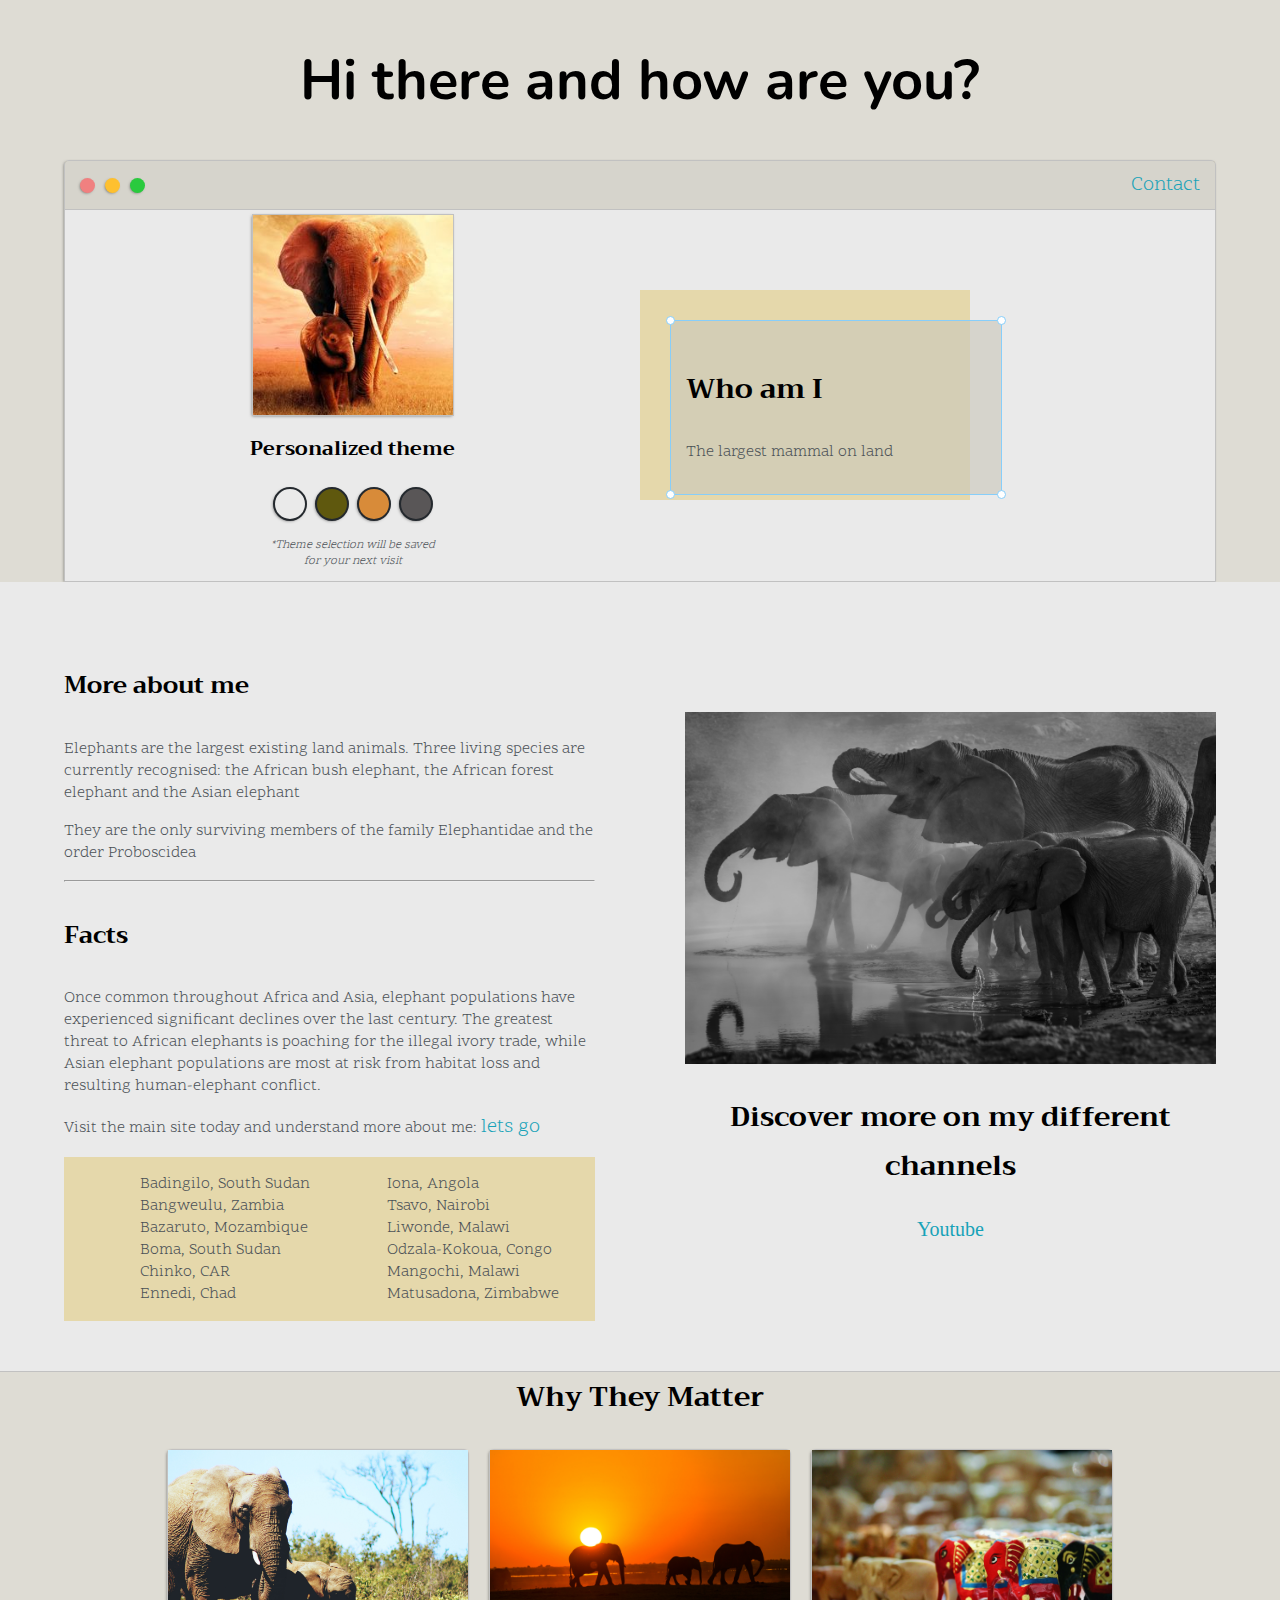
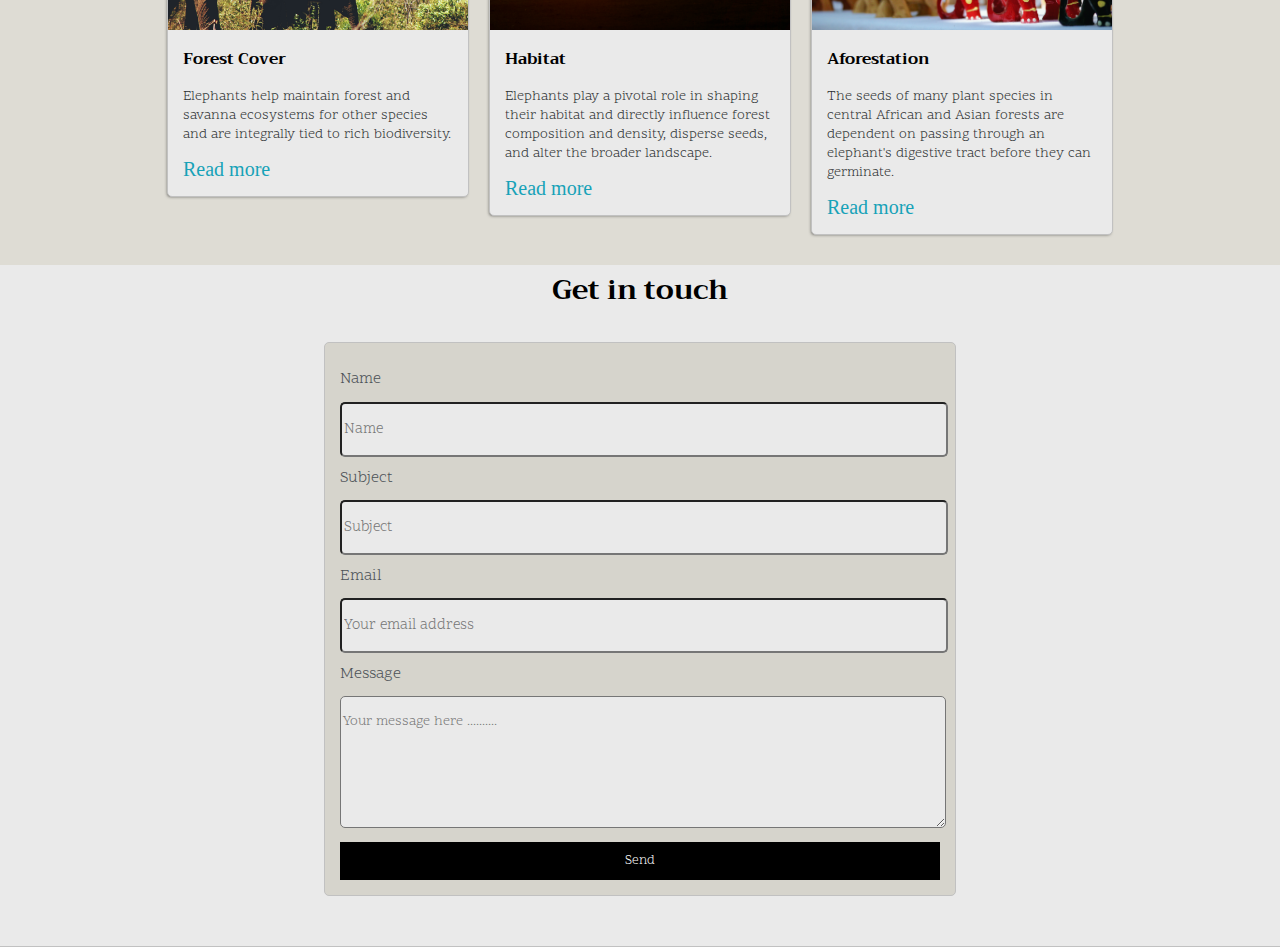
<file: index.html>
<!DOCTYPE html>
<html>
    <head>
        <title>worldwildlife</title>

        <meta name ="viewport" content="width=device-width,
         initial-scale=1, maximum-scale=1 minimum-scale=1"/>
        <link href="https://fonts.googleapis.com/css2?family=Nunito:wght@200;300&display=swap" rel="stylesheet">
        <link href="https://fonts.googleapis.com/css2?family=Trirong:wght@100;300&display=swap" rel="stylesheet">
        <link href="https://fonts.googleapis.com/css2?family=Scope+One:wght@100;300&display=swap" rel="stylesheet">

        <link rel="stylesheet" href="default.css">

        <!-- color theme picker -->
        <link id="theme-style" rel="stylesheet" href="">


    </head>
    <body>
       <section class="s1">
            <div class ="main-container">
                <div class="sect_1">
                    <h1>Hi there and how are you?</h1>
                </div>
                <div class="sect_2">
                    <div class="rgt-wrapper">
                        <div class="dots-wrapper">
                           <div id="dot-1" class="dot"></div>
                           <div id="dot-2" class="dot"></div>
                           <div id="dot-3" class="dot"></div>
                        </div>
                    </div>
                     <div class="lft-wrapper">
                        <ul id ="navigation">
                            <li> <a href="#">Contact</a></li>
                        
                        </ul>
                    </div>
                    <div class="left-column">
                        <img id="main" src="images/main.jpg" alt="">
                        <h5 style="text-align: center;line-height: 0;">Personalized theme</h5>
            <!-- setting the data-mode to show which dot was selected -->
                        <div id="theme-options-wrapper">
                            <div data-mode="one" id="mode1" class="theme-dot"></div>
                            <div data-mode="two" id="mode2" class="theme-dot"></div>
                            <div data-mode="three" id="mode3" class="theme-dot"></div>
                            <div data-mode="four" id="mode4" class="theme-dot"></div>
                        </div>
                            <p id="settings-note" >*Theme selection will be saved <br> for your next visit</p>
                        
                    </div>
                    <div class="right-column">
                      <div id ="preview-shadow"> 
                            <div id="preview">
                                <div id= "corner-t1"class="corner"> </div>
                                <div id= "corner-b1"class="corner"> </div>

                                <h3>Who am I</h3>
                                <p>The largest mammal on land</p>

                                <div id= "corner-t2"class="corner"> </div>
                                <div id= "corner-b2"class="corner"> </div>
                            </div>
                      </div> 
                    </div>
                </div>
            </div>
        </section>
        <section class="s2">
            <div class="main-container">
               <div class ="about-wrapper">
                    <div class ="about-me">
                        <h4>More about me</h4>
                        <p>Elephants are the largest existing land animals.
                            Three living species are currently recognised: 
                            the African bush elephant, the African forest elephant and the Asian elephant</p>
                        <p>They are the only surviving members of the family 
                            Elephantidae and the order Proboscidea</p>
                    
                        <hr>
                        <h4>Facts</h4>
                        <p>Once common throughout Africa and Asia, elephant populations have experienced significant declines over the last century.
                            The greatest threat to African elephants is poaching for the illegal ivory trade,
                            while Asian elephant populations are most at risk from habitat loss and resulting human-elephant conflict.</p>
                        <p>Visit the main site today and understand more about me: 
                            <a target="_blank" href="https://www.worldwildlife.org/species/elephant">lets go</a></p>
                        
                        <div id="locations">
                            <ul> 
                                <li>Badingilo, South Sudan</li>
                                <li>Bangweulu, Zambia</li>
                                <li>Bazaruto, Mozambique</li>
                                <li>Boma, South Sudan</li>
                                <li>Chinko, CAR</li>
                                <li>Ennedi, Chad</li>
                            </ul>
                            <ul>
                                <li>Iona, Angola</li>
                                <li>Tsavo, Nairobi</li>
                                <li>Liwonde, Malawi</li> 
                                <li>Odzala-Kokoua, Congo</li>
                                <li>Mangochi, Malawi</li>
                                <li>Matusadona, Zimbabwe</li>
                            </ul>
                        </div>
                    </div>
                    <div class ="social-links">
                        <img id="social_img" src="images/four.jpg" alt="">
                        <h3>Discover more on my different channels</h3>
                        <a target="_blank" href="https://youtu.be/Aw6GkiCvcWs">Youtube </a>
                    </div>
               </div>
            </div>
        </section>
        <section class="s1">
            <div class="main-container" >
                <h3 style="text-align: center; margin-top: 0%;">Why They Matter</h3>
               
                <div class="posts_wrapper">
                    <div>
                        <div class="post">
                            <img class="thumbnail" src="images/fiv.jpg" alt="">
                            <div class="post_review">
                                <h6 class="post-title">Forest Cover</h6>
                                <p class="post-intro">Elephants help maintain forest and savanna ecosystems
                                     for other species and are integrally tied to rich biodiversity. </p>
                                <a href="posts.html">Read more</a>
                            </div>
                        </div>
                    </div>
                    <div>
                        <div class="post">
                            <img class="thumbnail" src="images/eg.jpg" alt="">
                            <div class="post_review">
                                <h6 class="post-title">Habitat</h6>
                                <p class="post-intro">Elephants play a pivotal role in shaping their habitat and 
                                    directly influence forest composition and density, disperse seeds, and alter the broader landscape.</p>
                                <a href="#">Read more</a>
                            </div>
                        </div>
                    </div>
                    <div>
                        <div class="post">
                            <img class="thumbnail" src="images/nn.jpg" alt="">
                            <div class="post_review">
                                <h6 class="post-title">Aforestation</h6>
                                <p class="post-intro">The seeds of many plant species in central African and Asian
                                     forests are dependent on passing through an elephant's digestive tract before they can germinate.</p>
                                <a href="#">Read more</a>    
                            </div>
                        </div>
                    </div>

                    <!-- <div>
                        <div class="post">
                            <img class="thumbnail" src="images/sec.jpg" alt="">
                            <div class="post_review">
                                <h6 class="post-title">Post Title</h6>
                                <p class="post-intro">Some sentences an some description</p>
                            </div>
                        </div>
                    </div> -->
            
                </div>
            </div>
        </section>
        <section class="s2">
            <div class="main-container">
                <h3 style="text-align:center;margin-top: 0%;">Get in touch</h3>
                <form id="contact-form">

                    <label>Name</label>
                    <input class="input-field" placeholder="Name" type="text" name="name">

                    <label>Subject</label>
                    <input class="input-field" placeholder="Subject" type="text" name="subject">

                    <label>Email</label>
                    <input class="input-field" placeholder="Your email address" type="email" name="email">

                    <label>Message</label>
                    <textarea class="input-field" name="message" placeholder="Your message here .........."></textarea>




                    <input id= "submit-btn" type="submit", value="Send">
                </form>
            </div>
        </section>
        <script type="text/javascript" src="script.js"></script>
    </body>
</html>
</file>
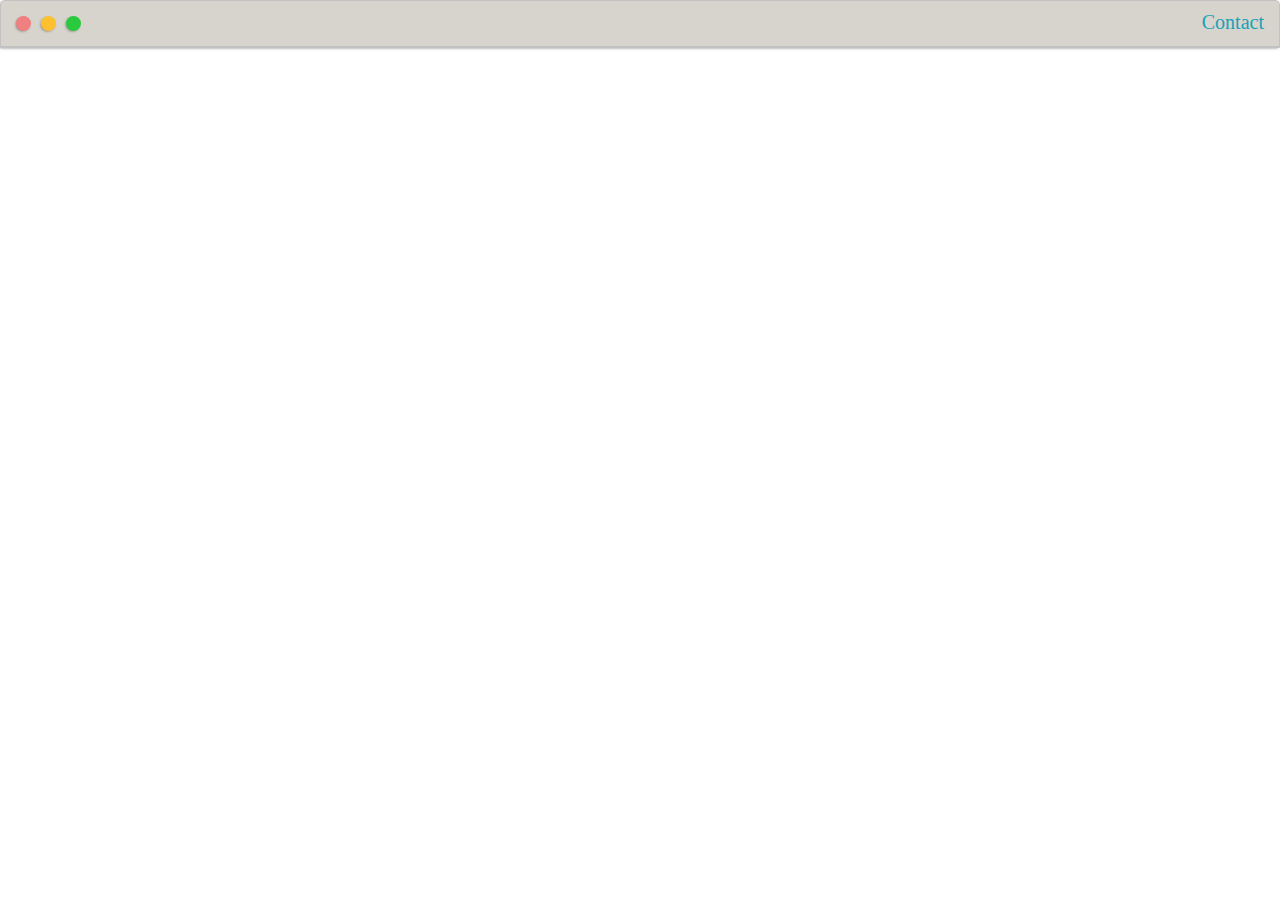
<file: posts.html>
<!DOCTYPE html>
<html>
    <head>
        <title>Post Name</title>
        <link rel="stylesheet" href="default.css">
    </head>
    <body>
        <div class="sect_2">
            <div class="rgt-wrapper">
                <div class="dots-wrapper">
                   <div id="dot-1" class="dot"></div>
                   <div id="dot-2" class="dot"></div>
                   <div id="dot-3" class="dot"></div>
                </div>
            </div>
             <div class="lft-wrapper">
                <ul id ="navigation">
                    <li> <a href="#">Contact</a></li>
                
                </ul>
            </div>
        </div>
        
    </body>
</html>
</file>
<file: default.css>
:root{
    --mainColor:#eaeaea;
    --secondaryColor:rgba(202, 199, 187, 0.63);
    --borderColor:#c1c1c1;
    --mainText:black;
    --secondaryText:#4b5156;
    --themeDotBorder:#24292e;
    --previewBg:rgb(251,249,243,0.8);
    --previewShadow:#e5d8ab;
    --btncolor:black;
    --linkcolor:#17a2b8;

}

html,body{
    padding: 0;
    margin: 0;
}
body *{
    transition: 0.4s;
}

h1, h2,strong{
    color:var(--mainText);
    font-family: 'Nunito', sans-serif;
}
h3, h4, h5, h6{
    color: var(--mainText);
    font-family: 'Trirong', serif;
}
a{
    text-decoration: none;
    color: var(--linkcolor);
}
ul{
    list-style: none;
}
h1{font-size: 56px;}
h2{font-size: 36px;}
h3{font-size: 28px;}
h4{font-size: 24px;}
h5,a{font-size: 20px;}
h6{font-size: 16px;}


p,li,span,label,input,textarea{
    color: var(--secondaryText);
    font-family: 'Scope One', serif;
}

.s1{
    background-color: var(--secondaryColor);
}
.s2{
    background-color: var(--mainColor);
    border-bottom: solid 1px var(--borderColor);
}
.main-container{
    width: 90%;
    margin:0 auto;
   
}
.sect_1{
    display: grid;
    align-content: center;
    text-align: center;
 
    min-height: 10em;
}
.sect_2{
    background-color: var(--mainColor);
    border: 1px solid var(--borderColor);
    border-radius: 5px 5px 0 0;
    

   -webkit-box-shadow: -1px 1px 3px -1px rgba(0,0,0,0.75);
   -moz-box-shadow: -1px 1px 3px -1px rgba(0,0,0,0.75);
    box-shadow: -1px 1px 3px -1px rgba(0,0,0,0.50);

    display: grid;
    /* grid-template-rows: 3em 30em; */
    /* setting the grid segments and the classes to be occupied */
    grid-template-columns: 1fr 1fr;

    grid-template-areas:
       " rgt_wrapper lft_wrapper "
        "left-column right-column "
    ;
}

.rgt-wrapper{
    background-color: var(--secondaryColor);
    border-bottom: 1px solid var(--borderColor);
    display: flex;
    align-items: center;
}
/* dots div class */
.dots-wrapper{
    display: flex;
    padding: 10px;

}
.dot{
    background-color: black;
    height: 15px;
    width: 15px;
    border-radius: 50%;
    margin: 5px;
    -webkit-box-shadow: -1px 1px 3px -1px rgba(0,0,0,0.75);
    -moz-box-shadow: -1px 1px 3px -1px rgba(0,0,0,0.75);
     box-shadow: -1px 1px 3px -1px rgba(0,0,0,0.50);
}
/* dot colors */
#dot-1{
    background-color: lightcoral;
}
#dot-2{
    background-color: #fec02f ;
}
#dot-3{
    background-color:#2aca3e ;
}

.lft-wrapper{
    background-color: var(--secondaryColor);
    border-bottom: 1px solid var(--borderColor);
    display: flex;
    justify-content: end;
}
#navigation{
    margin: 0;
    padding: 10px;
}

#navigation li{
    display: inline-block;
    margin-right: 5px;
    margin-left: 5px;
}

.left-column{
    grid-area:left-column;
    margin-top: 4px;
}
#main{
    display: block;
    margin: 0 auto;
    height: 200px;
    width: 200px;
    object-fit: cover;
    border: 1px solid var(--borderColor);

    -webkit-box-shadow: -1px 1px 3px -1px rgba(0,0,0,0.75);
    -moz-box-shadow: -1px 1px 3px -1px rgba(0,0,0,0.75);
     box-shadow: -1px 1px 3px -1px rgba(0,0,0,0.50);
}
#theme-options-wrapper{
    display: flex;
    justify-content: center;

}
.theme-dot{
    height: 30px;
    width: 30px;

    border-radius: 50%;

    margin: 4px;
    border: 2px solid var(--themeDotBorder);

    -webkit-box-shadow: -1px 1px 3px -1px rgba(0,0,0,0.75);
    -moz-box-shadow: -1px 1px 3px -1px rgba(0,0,0,0.75);
     box-shadow: -1px 1px 3px -1px rgba(0,0,0,0.50);

     cursor: pointer;
}
.theme-dot:hover{
    border-width: 4px;
}
#mode1{
    background-color: #eaeaea;
}
#mode2{
    background-color: #5f580e;
}
#mode3{
    background-color: #d88b39 ;
}
#mode4{
    background-color: #595657;
}

.right-column{
    grid-area:right-column;
    display: grid;
    align-content: center;
    padding-top: 50px;
    padding-bottom: 50px;

}
#settings-note{
    font-size: 12px;
    font-style: italic;
    text-align: center;
}
#preview-shadow{
    background-color: var(--previewShadow);
    width: 300px;
    height: 180px;
    padding-left: 30px;
    padding-top: 30px;

}
#preview{
    width: 300px;
    border: 1.5px solid lightskyblue;
    background-color: var(--secondaryColor);
    padding: 15px;
    position: relative;

}
.corner{
    width: 7px;
    height: 7px;
    border-radius: 50%;
    border: 1.5px solid lightskyblue;
    background-color: #fff;
    position: absolute;
}
#corner-t1{
    top: -5px;
    left: -5px;   
}
#corner-b1{
    top: -5px;
    right: -5px;   
}
#corner-t2{
    bottom: -5px;
    left: -5px;   
}
#corner-b2{
    bottom: -5px;
    right: -5px;   
}
.about-wrapper{
    display: grid;
    grid-template-columns: repeat(auto-fit,minmax(320px,1fr));
    padding-bottom: 50px;
    padding-top: 50px;
    gap: 90px;
}
#locations{
    display: flex;
    justify-content: space-evenly;
    background-color: var(--previewShadow);
}
.social-links{
    display: grid;
    align-content: center;
    text-align: center;
}
#social_img{
    width: 100%;   
}
.posts_wrapper{
    display: flex;
    grid-template-columns: repeat(auto-fit,320px);
    gap: 20px;
    justify-content: center;
    padding-bottom: 30px;
   
  
}

.post{
    border: 1px solid var(--borderColor);
    border-radius: 5px;
    width: 300px;
    background-color: #eaeaea;
    
    -webkit-box-shadow: -1px 1px 3px -1px rgba(0,0,0,0.75);
    -moz-box-shadow: -1px 1px 3px -1px rgba(0,0,0,0.75);
    box-shadow: -1px 1px 3px -1px rgba(0,0,0,0.50);
    
}

.thumbnail{
    display: block;
    width: 100%;
    height: 180px;
    object-fit: cover;
}
.post_review{
    
    padding: 15px;
}
.post-title{
    color: black;
    margin: 0;
}
.post-intro{
    color: #2b2e30;
    font-size: 14px;
}
#contact-form{
    display: block;
    max-width: 600px;
    margin: 0 auto;
    border: 1px solid var(--borderColor);
    padding: 15px;
    border-radius: 5px;
    background-color: var(--secondaryColor);
    margin-bottom: 50px;
}
#contact-form label{
    line-height: 2.7rem;
}
#contact-form textarea{
    min-height: 100px;
    font-size: 14px;
}
.input-field{
    width: 100%;
    padding-top: 15px;
    padding-bottom: 15px;
    font-size: 15px;
    border-radius: 5px;
    background-color: var(--mainColor);
   
}
#submit-btn{
    margin-top: 10px;
    width: 100%;
    padding-top: 10px;
    padding-bottom: 10px;
    color: #fff;
    background-color: var(--btncolor);
    border: none;
}

@media screen and (max-width:800px){
    .sect_2{
        grid-template-columns: 1fr;
        grid-template-areas: 
        "rgt_wrapper"
        "lft_wrapper"
        "left-column" 
        "right-column"
        ;
    }
    .right-column{
        justify-content: center;

    }
}
</file>
